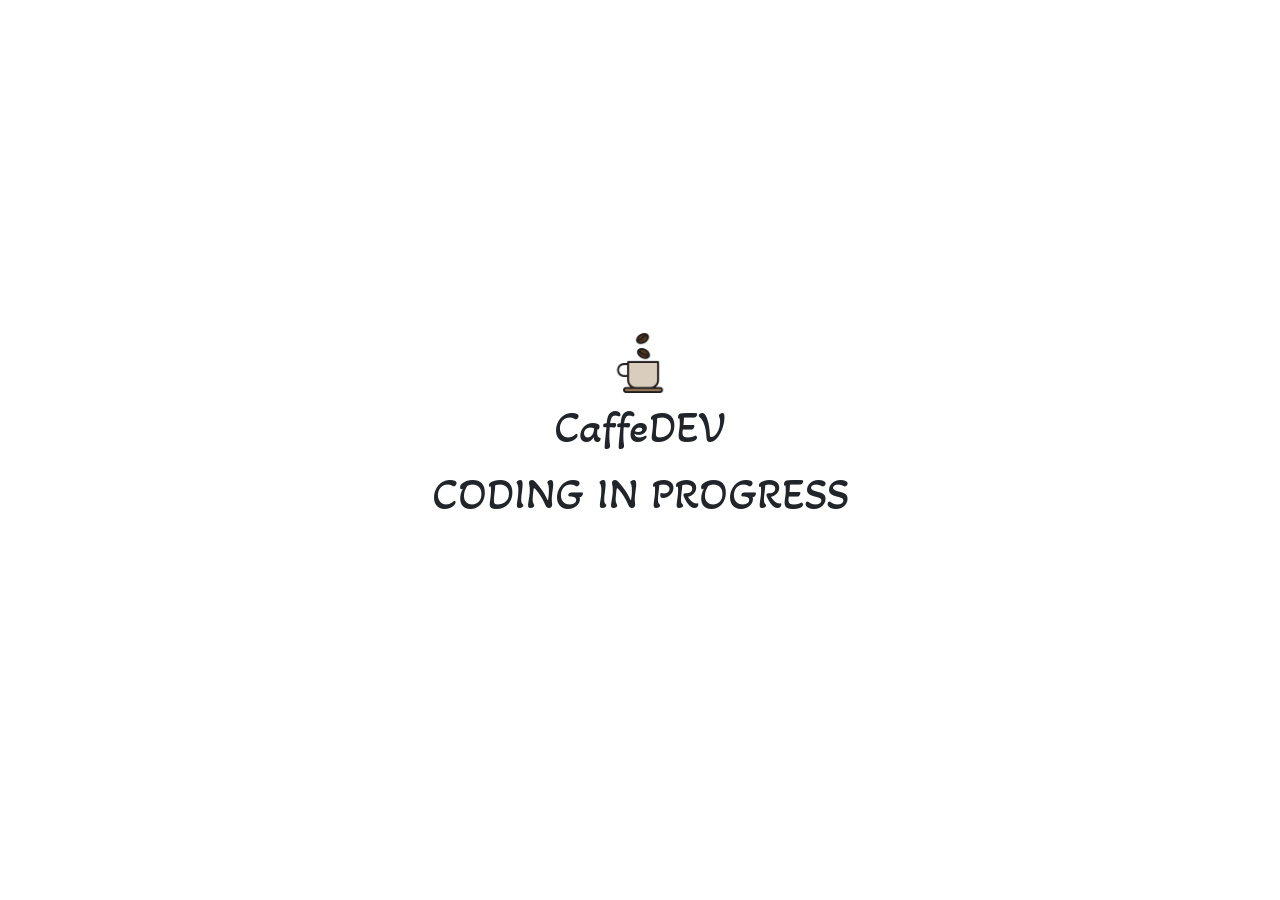
<file: index.html>
<!doctype html>
<html lang="en">
  <head>
    <!-- Required meta tags -->
    <meta charset="utf-8">
    <meta name="viewport" content="width=device-width, initial-scale=1">

    <!-- Custom CSS-->
    <link rel="stylesheet" href="css/style.css">

    <!-- Bootstrap CSS -->
    <link rel="stylesheet" href="bootstrap/css/bootstrap.css">

    <!-- Favicon -->
    <link rel="icon" type="image/png" href="img/coffee-mug.png"/>

    <title>CaffeDEV</title>
  </head>
  <body>
    <!-- Optional JavaScript -->

    <!-- Bootstrap Bundle with Popper -->
  <script src="bootstrap/js/bootstrap.bundle.js"></script>

    <!-- COMING SOON -->
    <div class="coming_soon_box">
      <div class="coming_soon_text">
        <img src="img/coffee-mug.png">
        <br>CaffeDEV<br>
        CODING IN PROGRESS
      </div>
    </div>
    <!-- COMING SOON -->


  </body>
</html>
</file>
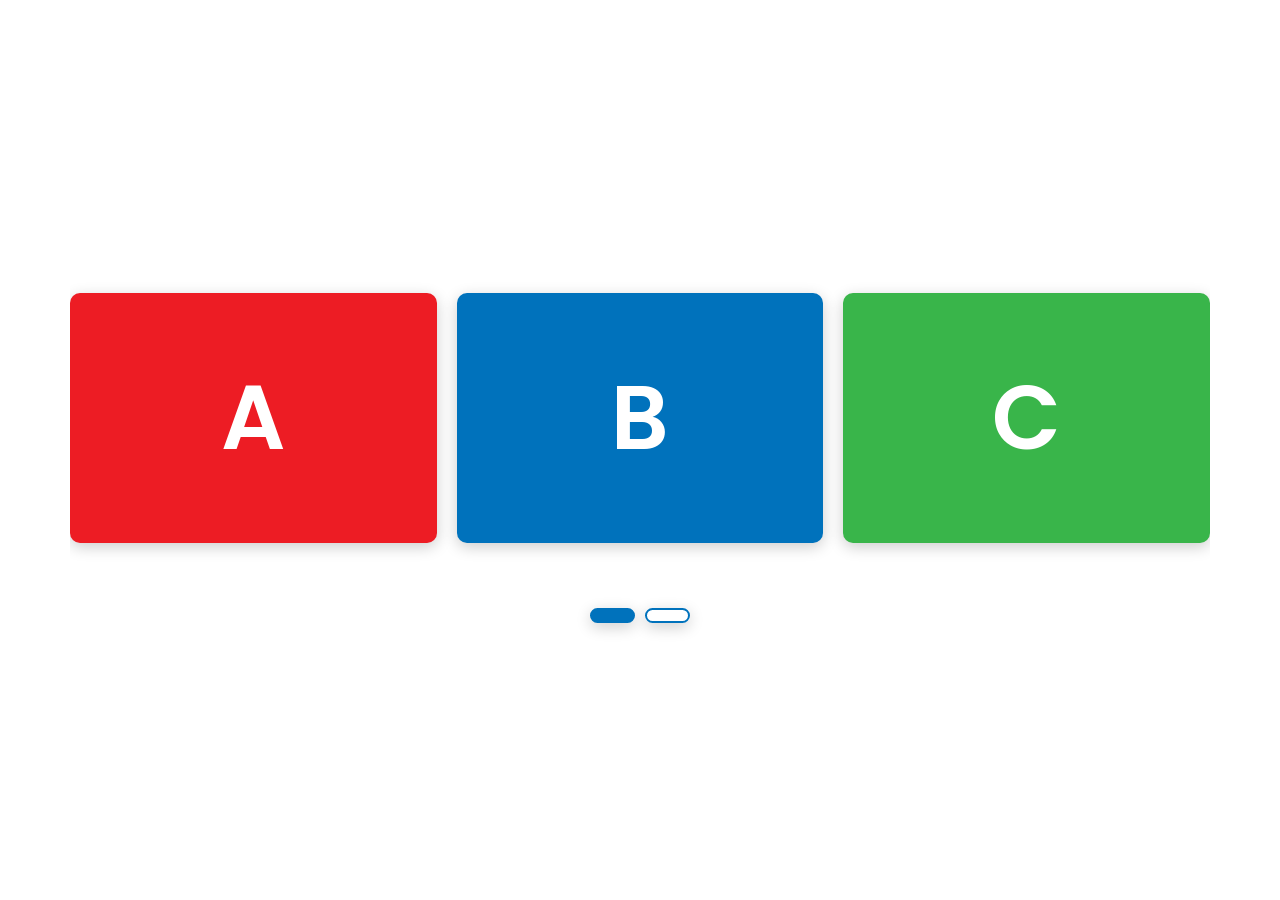
<file: templates/assets/online_resources/html_and_css/card_design/Responsive Owl-carousel Slider/index.html>
<!DOCTYPE html>
<html lang="en" dir="ltr">
  <head>
    <meta charset="utf-8">
    <title>Responsive Owl-Carousel Slider | CodingNepal</title>
    <link rel="stylesheet" href="style.css">
    <meta name="viewport" content="width=device-width, initial-scale=1.0">
    <script src="https://code.jquery.com/jquery-3.5.1.js"></script>
    <script src="https://cdnjs.cloudflare.com/ajax/libs/OwlCarousel2/2.3.4/owl.carousel.min.js"></script>
    <link rel="stylesheet" href="https://cdnjs.cloudflare.com/ajax/libs/OwlCarousel2/2.3.4/assets/owl.carousel.min.css">
  </head>
  <body>
    <div class="wrapper">
      <div class="carousel owl-carousel">
        <div class="card card-1">A</div>
        <div class="card card-2">B</div>
        <div class="card card-3">C</div>
        <div class="card card-4">D</div>
        <div class="card card-5">E</div>
      </div>
    </div>

    <script>
      $(".carousel").owlCarousel({
        margin: 20,
        loop: true,
        autoplay: true,
        autoplayTimeout: 2000,
        autoplayHoverPause: true,
        responsive: {
          0:{
            items:1,
            nav: false
          },
          600:{
            items:2,
            nav: false
          },
          1000:{
            items:3,
            nav: false
          }
        }
      });
    </script>

  </body>
</html>
</file>
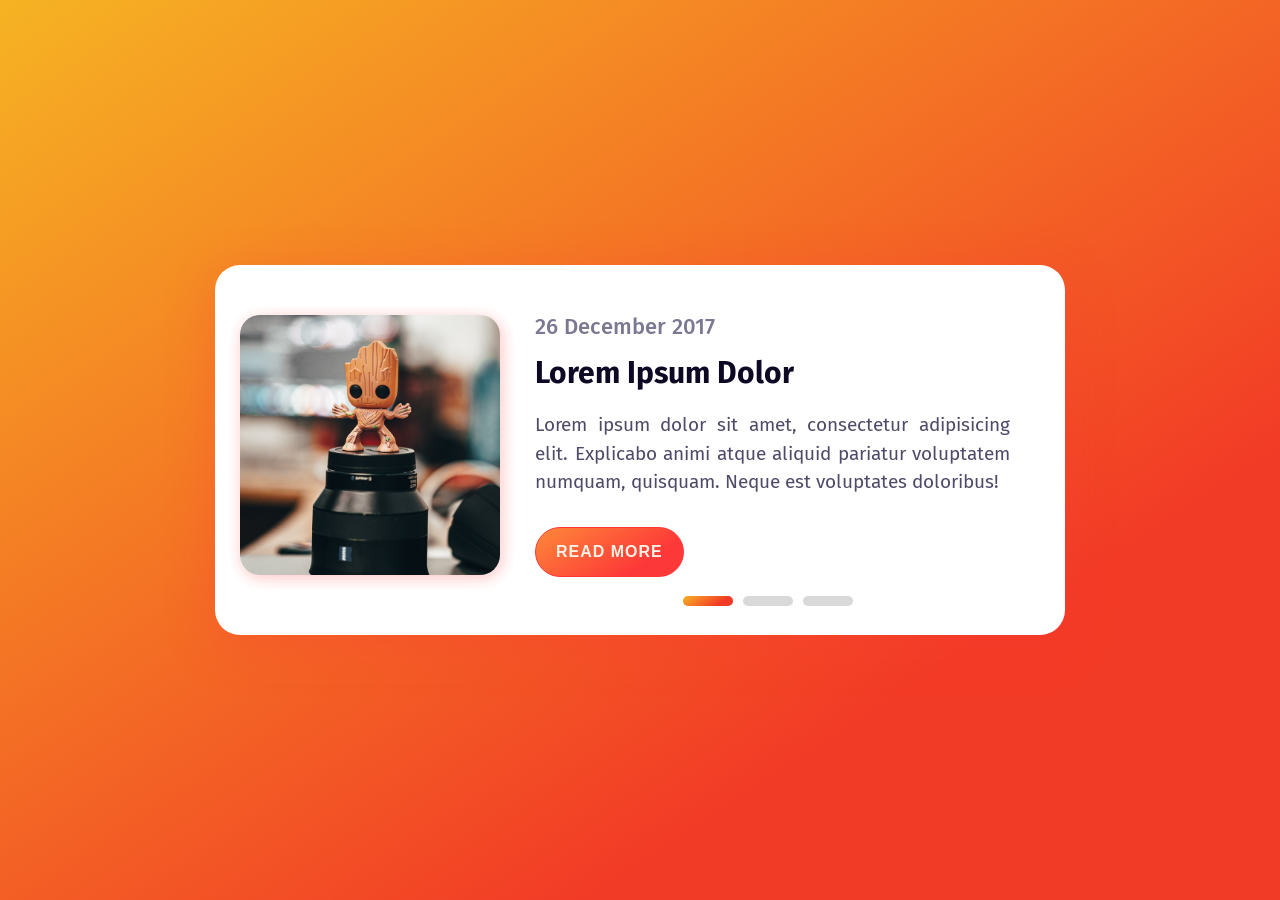
<file: templates/assets/online_resources/html_and_css/card_design/Slider Blog Card [CSS]/index.html>
<!DOCTYPE html>
<html lang="en" dir="ltr">
  <head>
    <meta charset="utf-8">
    <title>Slider Blog Card</title>
    <link rel="stylesheet" href="style.css">
  </head>
  <body>
    <div class="blog-card">
      <input type="radio" name="select" id="tap-1" checked>
      <input type="radio" name="select" id="tap-2">
      <input type="radio" name="select" id="tap-3">
      <input type="checkbox" id="imgTap">
      <div class="sliders">
        <label for="tap-1" class="tap tap-1"></label>
        <label for="tap-2" class="tap tap-2"></label>
        <label for="tap-3" class="tap tap-3"></label>
      </div>
      <div class="inner-part">
        <label for="imgTap" class="img">
          <img class="img-1" src="profile-1.jpg">
        </label>
        <div class="content content-1">
          <span>26 December 2017</span>
          <div class="title">Lorem Ipsum Dolor</div>
          <div class="text">Lorem ipsum dolor sit amet, consectetur adipisicing elit. Explicabo animi atque aliquid pariatur voluptatem numquam, quisquam. Neque est voluptates doloribus!</div>
          <button>Read more</button>
        </div>
      </div>
      <div class="inner-part">
        <label for="imgTap" class="img">
          <img class="img-2" src="profile-2.jpg">
        </label>
        <div class="content content-2">
          <span>26 December 2018</span>
          <div class="title">Lorem Ipsum Dolor</div>
          <div class="text">Lorem ipsum dolor sit amet, consectetur adipisicing elit. Ipsum eos ut consectetur numquam ullam fuga animi laudantium nobis rem molestias.</div>
          <button>Read more</button>
        </div>
      </div>
      <div class="inner-part">
        <label for="imgTap" class="img">
          <img class="img-3" src="profile-3.jpg">
        </label>
        <div class="content content-3">
          <span>26 December 2019</span>
          <div class="title">Lorem Ipsum Dolor</div>
          <div class="text">Lorem ipsum dolor sit amet, consectetur adipisicing elit. Quod excepturi nemo commodi sint eum ipsam odit atque aliquam officia impedit.</div>
          <button>Read more</button>
        </div>
      </div>
    </div>

  </body>
</html>
</file>
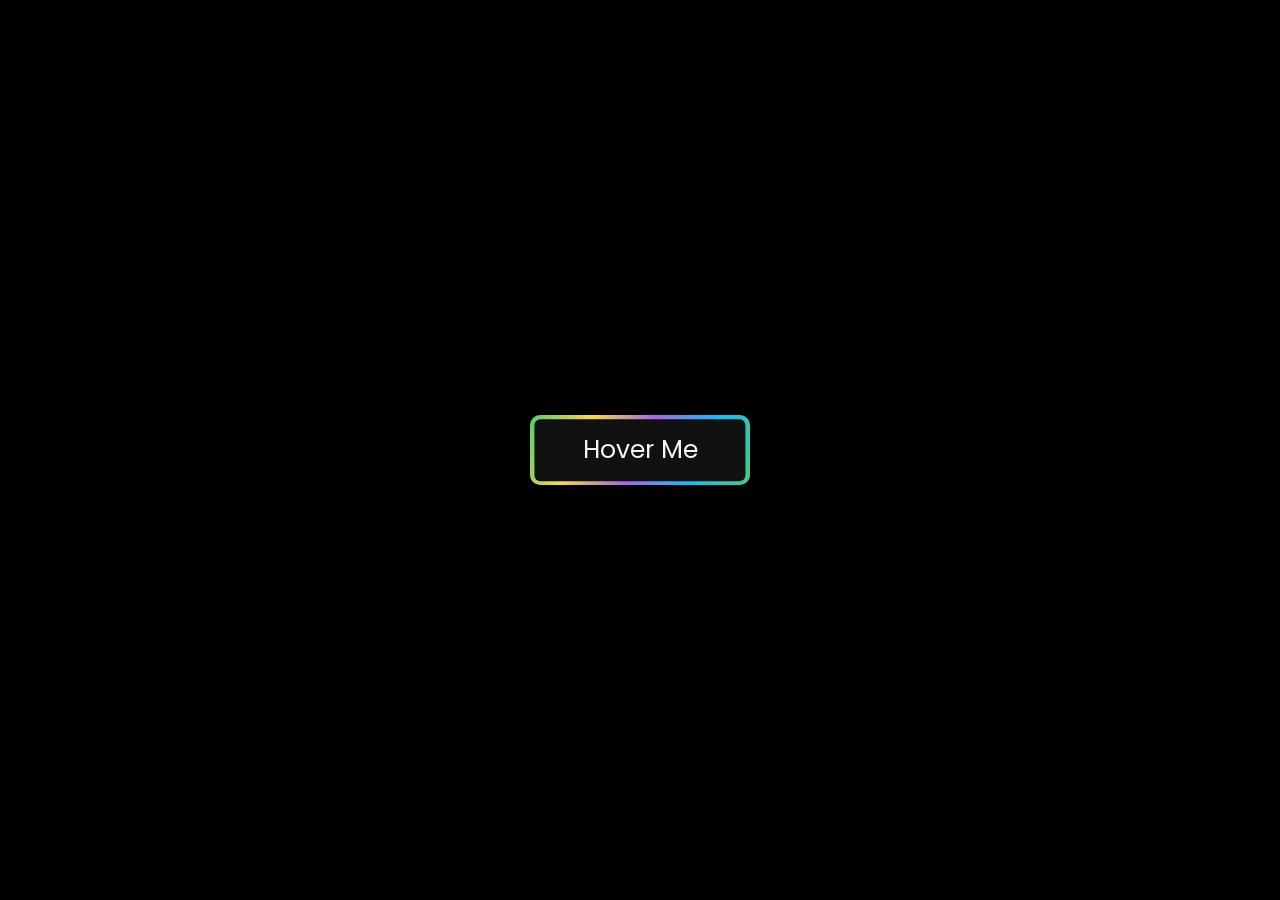
<file: templates/assets/online_resources/html_and_css/css buttons/Button Border Animation [CSS]/index.html>
<!DOCTYPE html>
<html lang="en" dir="ltr">
  <head>
    <meta charset="utf-8">
    <title>Button Border Animation | CodingNepal</title>
    <link rel="stylesheet" href="style.css">
  </head>
  <body>
    <div class="btn">
      <a href="#"><span>Hover Me</span></a>
    </div>

  </body>
</html>
</file>
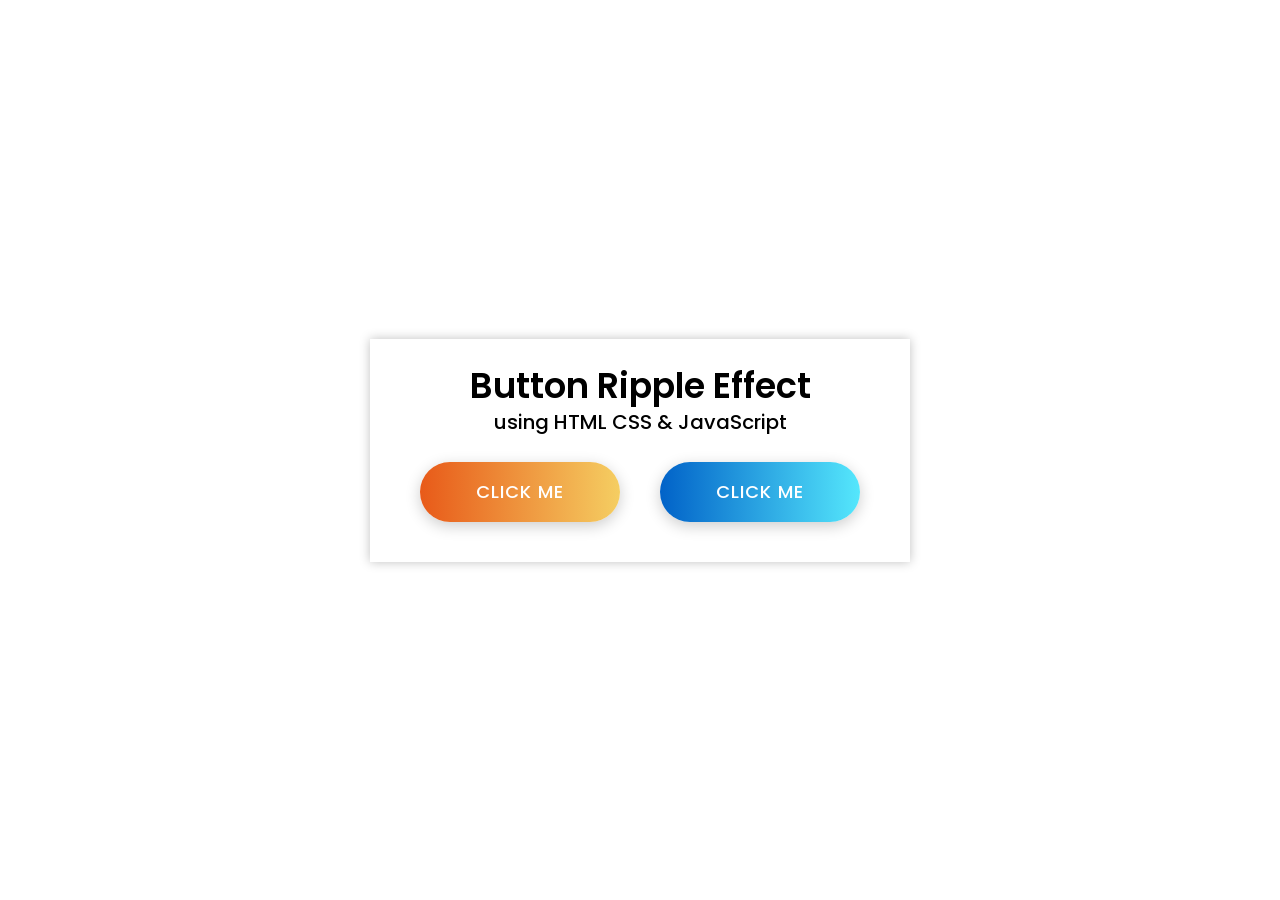
<file: templates/assets/online_resources/html_and_css/css buttons/Button Ripple Effect/index.html>
<!DOCTYPE html>
<html lang="en" dir="ltr">
  <head>
    <meta charset="utf-8">
    <title>Button Ripple Effect | CodingNepal</title>
    <link rel="stylesheet" href="style.css">
  </head>
  <body>
    <div class="wrapper">
      <div class="text">Button Ripple Effect</div>
      <p>using HTML CSS & JavaScript</p>
      <div class="btns">
        <a href="#">Click me</a>
        <a href="#">Click me</a>
      </div>
    </div>

    <script>
    const buttons = document.querySelectorAll("a");
    buttons.forEach((button) => {
      button.onclick = function(e){
        let x = e.clientX - e.target.offsetLeft;
        let y = e.clientY - e.target.offsetTop;
        let ripple = document.createElement("span");
        ripple.style.left = `${x}px`;
        ripple.style.top = `${y}px`;
        this.appendChild(ripple);
        setTimeout(function(){
          ripple.remove();
        }, 600); // 1second = 1000ms
      }
    });

    </script>

  </body>
</html>
</file>
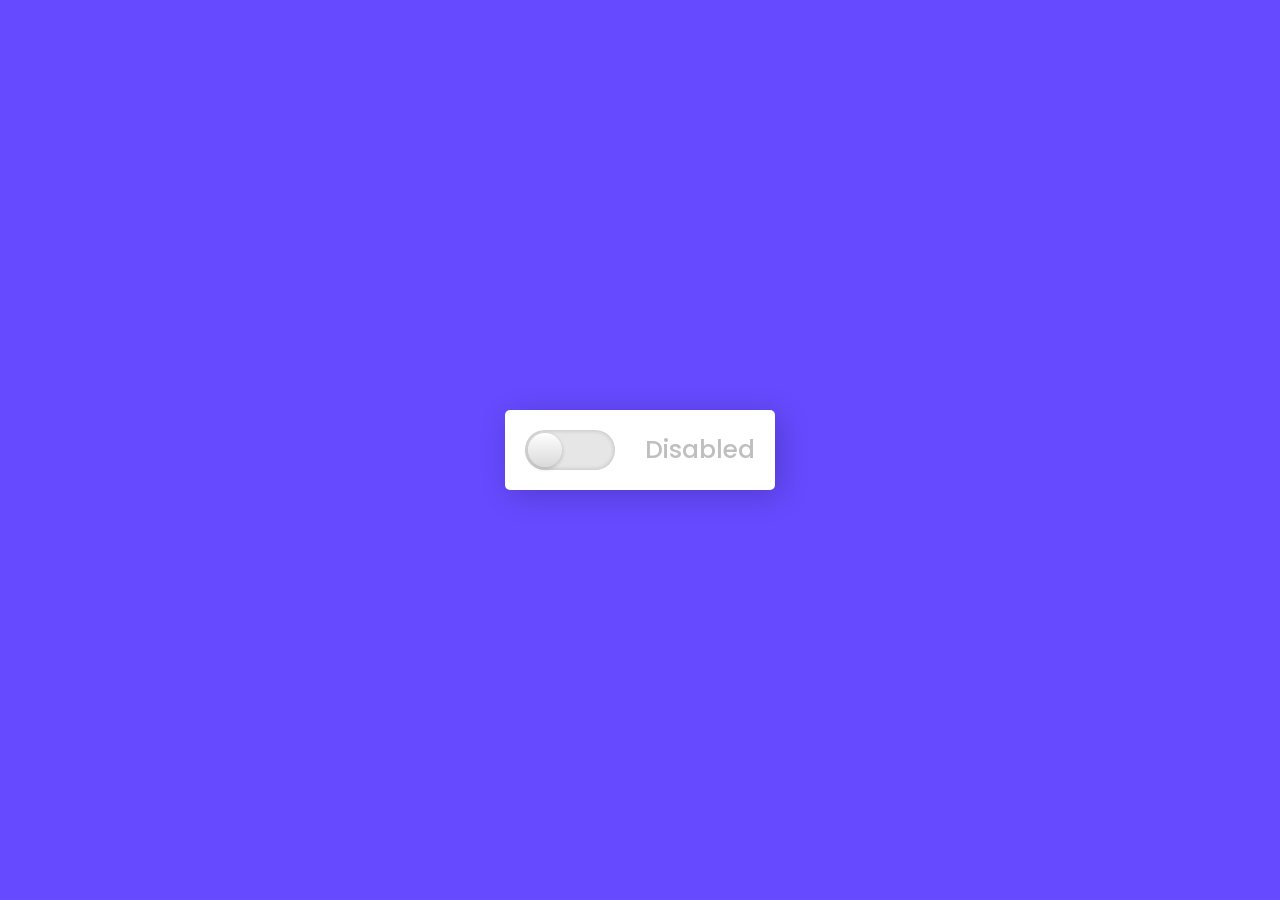
<file: templates/assets/online_resources/html_and_css/css buttons/Custom Checbox or Toggle Switch/index.html>
<!DOCTYPE html>
<html lang="en" dir="ltr">
  <head>
    <meta charset="utf-8">
    <title>Custom Toggle Button | CodingLab</title>
    <link rel="stylesheet" href="style.css">
  </head>
  <body>
    <div class="checkbox">
      <input type="checkbox" id="click">
      <label for="click" class="text"></label>
    </div>

  </body>
</html>
</file>
<file: css/style.css>
@import url('https://fonts.googleapis.com/css2?family=Akaya+Telivigala&display=swap');

body, html {

}

.coming_soon_box {
    width: 500px;
    height: 500px;
    position: absolute;
    top: 50%;
    left: 50%;
    margin-top: -250px;
    margin-left: -250px;
    /* border: 1px solid #000000; */
}

.coming_soon_text {
    text-align: center;
    padding-top: 25%;
    font-size: 45px;
    font-family: 'Akaya Telivigala', cursive;
}

.coming_soon_text img {
    width: 60px;
    height: auto;
}

/* -------------------------------------------------------------------------------- */
/* ! Tablet */
/* -------------------------------------------------------------------------------- */

@media (max-width: 998px) {}

/* -------------------------------------------------------------------------------- */
/* ! Smartphone */
/* -------------------------------------------------------------------------------- */

@media (max-width: 767px) {}

/* ! Box Sizing */
*,
*:before,
*:after {
    -webkit-box-sizing: border-box;
    -moz-box-sizing: border-box;
    box-sizing: border-box;
}
</file>
<file: templates/assets/online_resources/html_and_css/card_design/Responsive Owl-carousel Slider/style.css>
@import url('https://fonts.googleapis.com/css?family=Poppins:400,500,600,700&display=swap');
*{
  margin: 0;
  padding: 0;
  box-sizing: border-box;
  font-family: 'Poppins', sans-serif;
}
body{
  min-height: 100vh;
  display: flex;
  align-items: center;
}
.wrapper{
  width: 100%;
}
.carousel{
  max-width: 1200px;
  margin: auto;
  padding: 0 30px;
}
.carousel .card{
  color: #fff;
  text-align: center;
  margin: 20px 0;
  line-height: 250px;
  font-size: 90px;
  font-weight: 600;
  border-radius: 10px;
  box-shadow: 0px 4px 15px rgba(0,0,0,0.2);
}
.carousel .card-1{
  background: #ed1c24;
}
.carousel .card-2{
  background: #0072bc;
}
.carousel .card-3{
  background: #39b54a;
}
.carousel .card-4{
  background: #f26522;
}
.carousel .card-5{
  background: #630460;
}
.owl-dots{
  text-align: center;
  margin-top: 40px;
}
.owl-dot{
  height: 15px;
  width: 45px;
  margin: 0 5px;
  outline: none;
  border-radius: 14px;
  border: 2px solid #0072bc!important;
  box-shadow: 0px 4px 15px rgba(0,0,0,0.2);
  transition: all 0.3s ease;
}
.owl-dot.active,
.owl-dot:hover{
  background: #0072bc!important;
}
</file>
<file: templates/assets/online_resources/html_and_css/card_design/Slider Blog Card [CSS]/style.css>
@import url("https://fonts.googleapis.com/css?family=Fira+Sans:400,500,600,700,800");
*{
  margin: 0;
  padding: 0;
  box-sizing: border-box;
}
body{
  display: flex;
  align-items: center;
  justify-content: center;
  height: 100vh;
  font-family: 'Fira Sans', sans-serif;
  background: linear-gradient(147deg,#f6b323 0%, #f23b26 74%);
}
.blog-card{
  position: absolute;
  height: 370px;
  width: 95%;
  max-width: 850px;
  margin: auto;
  border-radius: 25px;
  background: white;
  box-shadow: 0px 10px 50px rgba(252,56,56,.3);
}
.inner-part{
  position: absolute;
  display: flex;
  height: 360px;
  align-items: center;
  justify-content: center;
  padding: 0 25px;
}
#imgTap:checked ~ .inner-part {
  padding: 0;
  transition: .1s ease-in;
}
.inner-part .img{
  height: 260px;
  width: 260px;
  flex-shrink: 0;
  overflow: hidden;
  border-radius: 20px;
  box-shadow: 2px 3px 15px rgba(252,56,56,.1);
}
#imgTap:checked ~ .inner-part .img{
  height: 370px;
  width: 850px;
  z-index: 99;
  margin-top: 10px;
  transition: .3s .2s ease-in;
}
.img img{
  height: 100%;
  width: 100%;
  object-fit: cover;
  cursor: pointer;
  opacity: 0;
  transition: .6s;
}
#tap-1:checked ~ .inner-part .img-1,
#tap-2:checked ~ .inner-part .img-2,
#tap-3:checked ~ .inner-part .img-3{
  opacity: 1;
  transition-delay: .2s;
}
.content{
  padding: 0 20px 0 35px;
  width: 530px;
  margin-left: 50px;
  opacity: 0;
  transition: .6s;
}
#imgTap:checked ~ .inner-part .content{
  display: none;
}
#tap-1:checked ~ .inner-part .content-1,
#tap-2:checked ~ .inner-part .content-2,
#tap-3:checked ~ .inner-part .content-3{
  opacity: 1;
  margin-left: 0px;
  z-index: 100;
  transition-delay: .3s;
}
.content span{
  display: block;
  color: #7b7992;
  margin-bottom: 15px;
  font-size: 22px;
  font-weight: 500
}
.content .title{
  font-size: 30px;
  font-weight: 700;
  color: #0d0925;
  margin-bottom: 20px;
}
.content .text{
  color: #4e4a67;
  font-size: 19px;
  margin-bottom: 30px;
  line-height: 1.5em;
  text-align: justify;
}
.content button{
  display: inline-flex;
  padding: 15px 20px;
  border: none;
  font-size: 16px;
  text-transform: uppercase;
  color: #fff0e6;
  font-weight: 600;
  letter-spacing: 1px;
  border-radius: 50px;
  cursor: pointer;
  outline: none;
  border: 1px solid #fd3535;
  background: linear-gradient(147deg, #fe8a39  0%, #fd3838 74%);
}
.content button:hover{
  background: linear-gradient(147deg, #fe791b 0%, #fd1c1c 74%);
}
.sliders{
  position: absolute;
  bottom: 25px;
  left: 65%;
  transform: translateX(-50%);
  z-index: 12;
}
#imgTap:checked ~ .sliders{
  display: none;
}
.sliders .tap{
  position: relative;
  height: 10px;
  width: 50px;
  background: #d9d9d9;
  border-radius: 5px;
  display: inline-flex;
  margin: 0 3px;
  cursor: pointer;
}
.sliders .tap:hover{
  background: #cccccc;
}
.sliders .tap:before{
  position: absolute;
  content: '';
  top: 0;
  left: 0;
  height: 100%;
  width: -100%;
  background: linear-gradient(147deg,#f6b323 0%, #f23b26 74%);
  border-radius: 10px;
  transform: scaleX(0);
  transition: transform .6s;
  transform-origin: left;
}
input[type="radio"],
input[type="checkbox"]{
  display: none;
}
#tap-1:checked ~ .sliders .tap-1:before,
#tap-2:checked ~ .sliders .tap-2:before,
#tap-3:checked ~ .sliders .tap-3:before{
  transform: scaleX(1);
  width: 100%;
}
</file>
<file: templates/assets/online_resources/html_and_css/css buttons/Button Border Animation [CSS]/style.css>
@import url('https://fonts.googleapis.com/css?family=Poppins:400,500,600,700&display=swap');
*{
  margin: 0;
  padding: 0;
  box-sizing: border-box;
  font-family: 'Poppins', sans-serif;
}
html,body{
  display: grid;
  height: 100vh;
  place-items: center;
  background: #000;
}
.btn a{
  position: relative;
  color: #f5f5f5;
  height: 70px;
  width: 220px;
  display: block;
  text-align: center;
  border-radius: 10px;
  text-decoration: none;
  background-image: linear-gradient(115deg,#4fcf70,#fad648,#a767e5,#12bcfe,#44ce7b);
}
.btn a:hover{
  animation: rotate 0.4s linear infinite;
}
@keyframes rotate {
  100%{
    filter: hue-rotate(-360deg)
  }
}
.btn a span{
  height: 88%;
  width: 96%;
  background: #111;
  display: block;
  position: absolute;
  top: 50%;
  left: 50%;
  border-radius: 6px;
  line-height: 62px;
  font-size: 25px;
  transform: translate(-50%, -50%);
}
</file>
<file: templates/assets/online_resources/html_and_css/css buttons/Button Ripple Effect/style.css>
@import url('https://fonts.googleapis.com/css?family=Poppins:400,500,600,700&display=swap');
*{
  margin: 0;
  padding: 0;
  outline: none;
  box-sizing: border-box;
  font-family: 'Poppins', sans-serif;
}
html,body{
  display: grid;
  height: 100%;
  place-items: center;
  text-align: center;
}
.wrapper{
  background: #fff;
  padding: 20px 30px;
  box-shadow: 0px 0px 10px rgba(0,0,0,0.25);
}
.wrapper .text{
  font-size: 35px;
  font-weight: 600;
}
.wrapper p{
  font-size: 20px;
  font-weight: 500;
  line-height: 20px;
}
.wrapper .btns{
  display: flex;
  margin: 30px 0 20px 0;
}
.btns a{
  position: relative;
  margin: 0 20px;
  height: 60px;
  width: 200px;
  display: block;
  line-height: 60px;
  border-radius: 30px;
  text-decoration: none;
  color: #fff;
  font-size: 18px;
  font-weight: 500;
  text-transform: uppercase;
  letter-spacing: 1px;
  overflow: hidden;
  box-shadow: 0 4px 15px rgba(0,0,0,0.2);
}
.btns a:first-child{
  background: linear-gradient(-90deg, #f5ce62, #e85a19);
}
.btns a:last-child{
  background: linear-gradient(90deg, #0162c8, #55e7fc);
}
.btns a > span{
  position: absolute;
  background: #fff;
  transform: translate(-50%, -50%);
  border-radius: 50%;
  pointer-events: none;
  animation: ripples 0.6s linear infinite;
}
@keyframes ripples {
  0% {
    width: 0px;
    height: 0px;
    opacity: 0.5;
  }
  100% {
    width: 500px;
    height: 500px;
    opacity: 0;
  }
}
</file>
<file: templates/assets/online_resources/html_and_css/css buttons/Custom Checbox or Toggle Switch/style.css>
@import url('https://fonts.googleapis.com/css?family=Poppins:400,500,600,700&display=swap');
*{
  margin: 0;
  padding: 0;
  box-sizing: border-box;
  font-family: 'Poppins', sans-serif;
}
html,body{
  display: grid;
  height: 100%;
  place-items: center;
  background: #664AFF;
}
.checkbox{
  height: 80px;
  width: 270px;
  padding: 20px;
  display: flex;
  background: #fff;
  align-items: center;
  border-radius: 5px;
  box-shadow: 5px 5px 30px rgba(0,0,0,.2);
  justify-content: space-between;
}
.checkbox input{
  outline: none;
  height: 40px;
  width: 90px;
  border-radius: 50px;
  -webkit-appearance: none;
  position: relative;
  background: #e6e6e6;
  box-shadow: inset 0 0 5px rgba(0,0,0,0.2);
  transition: 0.4s cubic-bezier(0.68, -0.55, 0.265, 1.55);
}
.checkbox input:checked{
  background: #664AFF;
}
.checkbox input:before{
  position: absolute;
  content: "";
  left: 0;
  height: 100%;
  width: 40px;
  background: linear-gradient(#fff,#f2f2f2,#e6e6e6,#d9d9d9);
  box-shadow: 0 2px 5px rgba(0,0,0,.2);
  border-radius: 50px;
  transform: scale(0.85);
  transition: left 0.4s cubic-bezier(0.68, -0.55, 0.265, 1.55);
}
input:checked:before{
  left: 50px;
}
.checkbox .text:before{
  content: "Disabled";
  font-size: 25px;
  font-weight: 500;
  color: #bfbfbf;
}
input:checked ~ .text:before{
  color: #664AFF;
  font-size: 27px;
  content: "Enabled";
}
</file>
